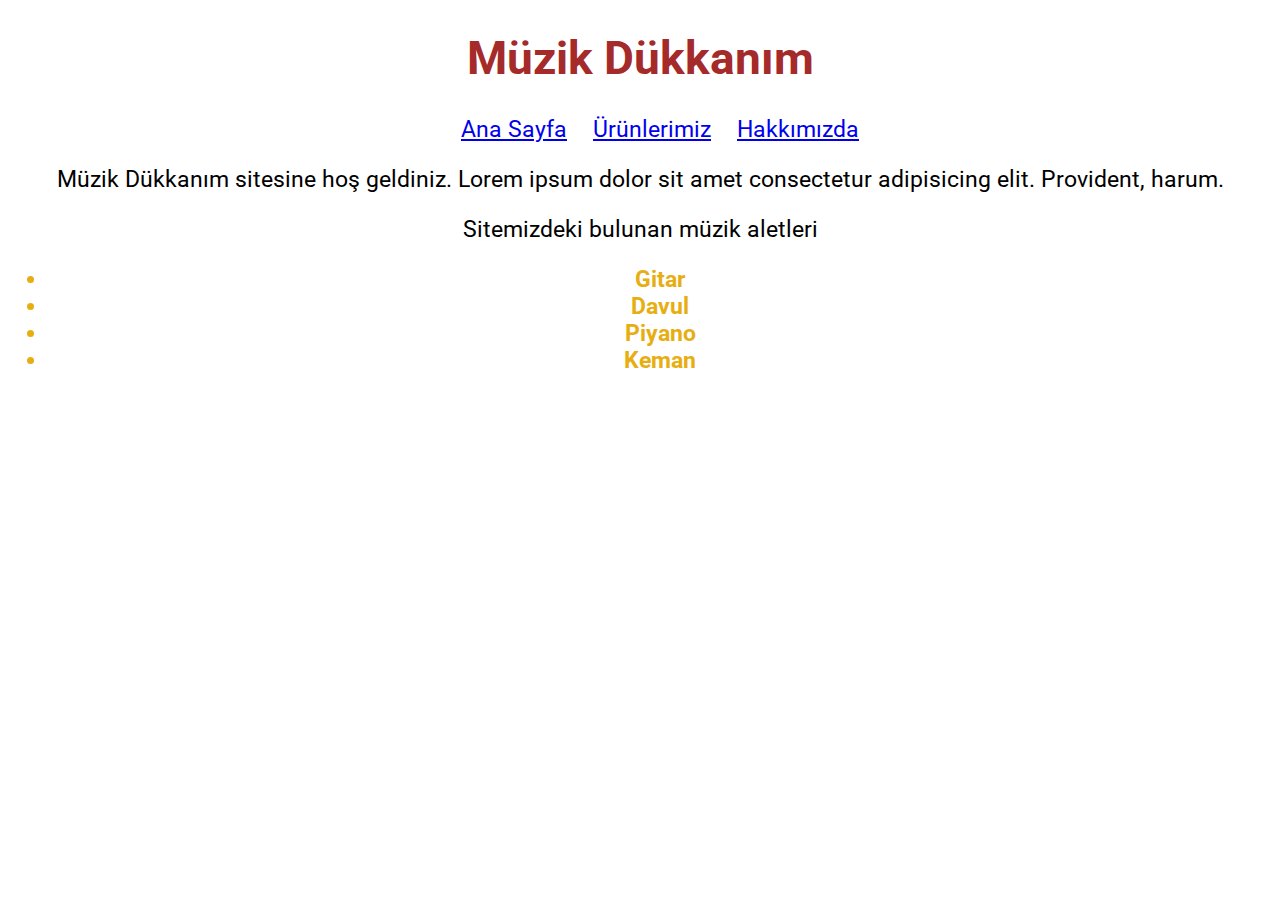
<file: Kodluyoruz-CSS-Odev1/index.html>
<!DOCTYPE html>
<html lang="en">

<head>
    <meta charset="UTF-8">
    <meta http-equiv="X-UA-Compatible" content="IE=edge">
    <meta name="viewport" content="width=device-width, initial-scale=1.0">
    <link rel="preconnect" href="https://fonts.googleapis.com">
    <link rel="preconnect" href="https://fonts.gstatic.com" crossorigin>
    <link href="https://fonts.googleapis.com/css2?family=Roboto:wght@100&display=swap" rel="stylesheet">
    <title>Document</title>
    <style>
        body {
            font-family: 'Roboto', sans-serif;
            font-size: 23px;
        }

        h1 {
            color: brown;
            text-align: center;
        }

        div .menu {
            text-align: center;
        }

        /*class kullanımı*/
        .menu li {
            display: inline;
            padding: 10px;
        }

        p {
            text-align: center;
        }

        /*id kullanımı*/
        #liste {
            text-align: center;
            color: rgb(231, 174, 18);
        }
    </style>
</head>

<body>
    <h1>Müzik Dükkanım</h1>
    <div>
        <!--Class kullanımı-->
        <ul class="menu">
            <li><a href="index.html">Ana Sayfa</a></li>
            <li><a href="urunlerimiz.html">Ürünlerimiz</a></li>
            <li><a href="hakkimizda.html">Hakkımızda</a></li>
        </ul>
    </div>
    <p>
        Müzik Dükkanım sitesine hoş geldiniz. Lorem ipsum dolor sit amet consectetur adipisicing elit. Provident, harum.
    </p>
    <p>
        Sitemizdeki bulunan müzik aletleri
    </p>
    <!--id kullanımı-->
    <ul id="liste">
        <b>
            <li>Gitar</li>
            <li>Davul</li>
            <li>Piyano</li>
            <li>Keman</li>
        </b>
    </ul>
</body>

</html>
</file>
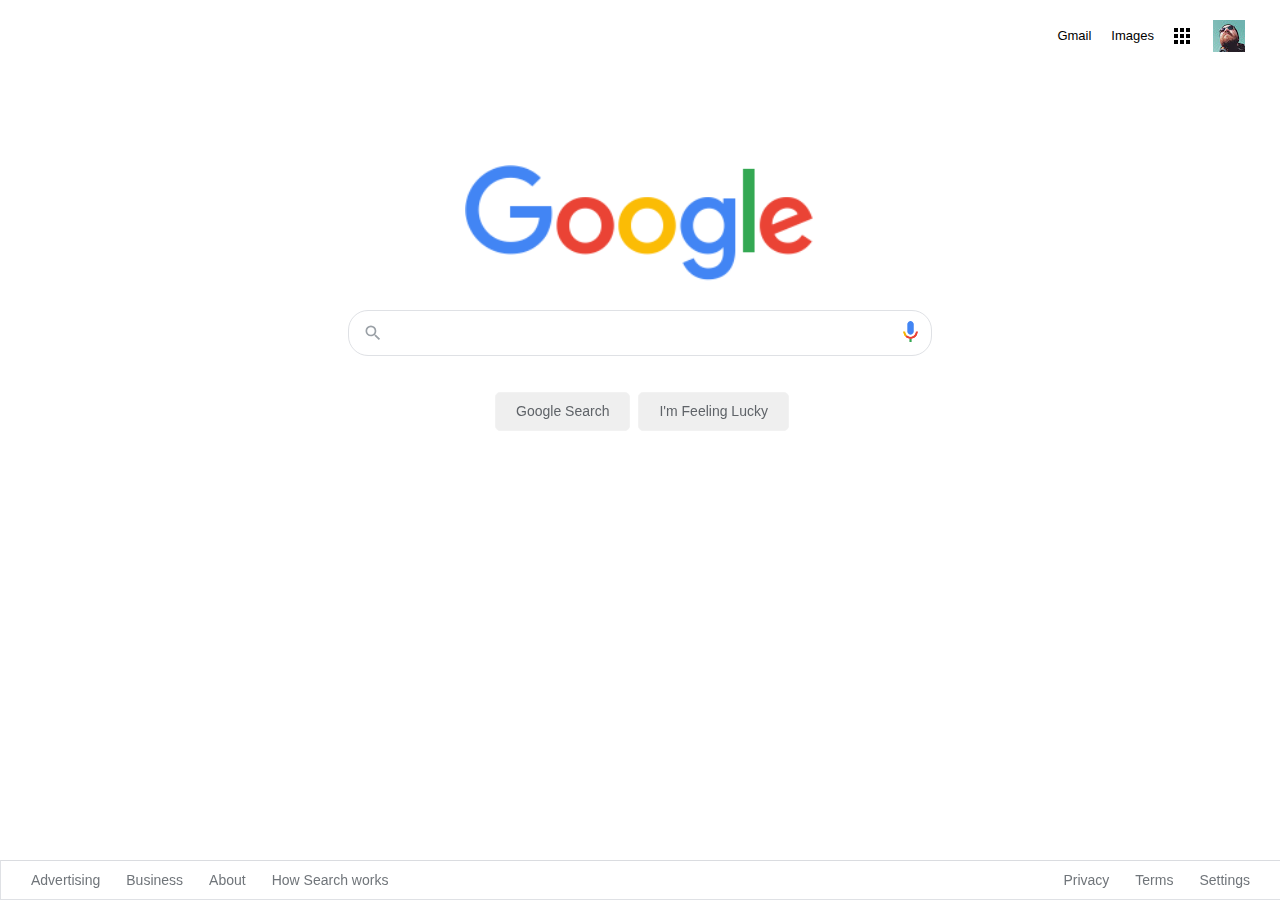
<file: Kodluyoruz-CSS-Odev2/index.html>
<!DOCTYPE html>
<html lang="en">
  <head>
    <meta charset="UTF-8" />
    <meta name="viewport" content="width=device-width, initial-scale=1.0" />
    <link rel="stylesheet" href="style.css" />
    <title>Google</title>
  </head>
  <body>
    <div class="panel">
      <nav>
        <ul class="header">
          <li class="pic headerli">
            <a href="https://www.github.com/cengizcmataraci" target="_blank"
              ><img
                src="img/profilepic.jpg"
                alt=""
                style="margin-right: 1px;"
            /></a>
          </li>
          <li style="margin: 8px" class="headerli">
            <a href="https://www.google.com.tr/intl/en/about/products?tab=wh"
              ><img src="img/appsbutton.svg" alt="" style="width: 16px; height: 16px; margin-right: 3px;"></a
            >
          </li>
          <li style="margin: 8px; margin-left: -2px;" class="headerli">
            <a
              href="https://www.google.com.tr/imghp?hl=en&tab=wi&authuser=0&ogbl"
              >Images</a
            >
          </li>
          <li style="margin: 8px" class="headerli">
            <a href="https://mail.google.com/mail/?tab=wm&authuser=0&ogbl"
              >Gmail</a
            >
          </li>
        </ul>
      </nav>
      <div class="container">
        <img
          src="img/logo.png"
          width="350px"
          alt=""
        />
      </div>
      <div class="search-area">
        <div class="search">
          <div class="search-img">
            <span>
              <svg
                focusable="false"
                xmlns="http://www.w3.org/2000/svg"
                viewBox="0 0 24 24"
              >
                <path
                  d="M15.5 14h-.79l-.28-.27A6.471 6.471 0 0 0 16 9.5 6.5 6.5 0 1 0 9.5 16c1.61 0 3.09-.59 4.23-1.57l.27.28v.79l5 4.99L20.49 19l-4.99-5zm-6 0C7.01 14 5 11.99 5 9.5S7.01 5 9.5 5 14 7.01 14 9.5 11.99 14 9.5 14z"
                ></path>
              </svg>
            </span>
          </div>
          <div class="input-enter">
            <div class="input-area">
              <input
                type="text"
                class="input"
                maxlength="2048"
                autofocus="true"
              />
            </div>
          </div>
          <div class="voice-logo">
            <img src="img/voicelogo.png" alt="">
          </div>
        </div>
      </div>

      <div class="buttons">
        <a href=""
          ><button class="googlesearch">Google Search</button></a
        >
        <a href=""
          ><button class="feelinglucky">I'm Feeling Lucky</button></a
        >
      </div>
    </div>

    <nav>
      <ul class="footer">
        <li class="footerli">
          <a
            href="https://www.google.com/intl/en_tr/ads/?subid=ww-ww-et-g-awa-a-g_hpafoot1_1!o2&utm_source=google.com&utm_medium=referral&utm_campaign=google_hpafooter&fg=1"
            >Advertising</a
          >
        </li>
        <li class="footerli">
          <a
            href="https://www.google.com/services/?subid=ww-ww-et-g-awa-a-g_hpbfoot1_1!o2&utm_source=google.com&utm_medium=referral&utm_campaign=google_hpbfooter&fg=1"
            >Business</a
          >
        </li>
        <li class="footerli">
          <a
            href="https://about.google/?utm_source=google-TR&utm_medium=referral&utm_campaign=hp-footer&fg=1"
            >About</a
          >
        </li>
        <li class="footerli">
          <a href="https://google.com/search/howsearchworks/?fg=1"
            >How Search works</a
          >
        </li>

        <li class="footerli" style="float: right; margin-right: 35px">
          <a href="https://www.google.com/preferences?hl=en">Settings</a>
        </li>

        <li class="footerli" style="float: right">
          <a href="https://policies.google.com/terms?hl=en-TR&fg=1">Terms</a>
        </li>

        <li class="footerli" style="float: right">
          <a href="https://policies.google.com/privacy?hl=en-TR&fg=1">Privacy</a>
        </li>
      </ul>
    </nav>
  </body>
</html>
</file>
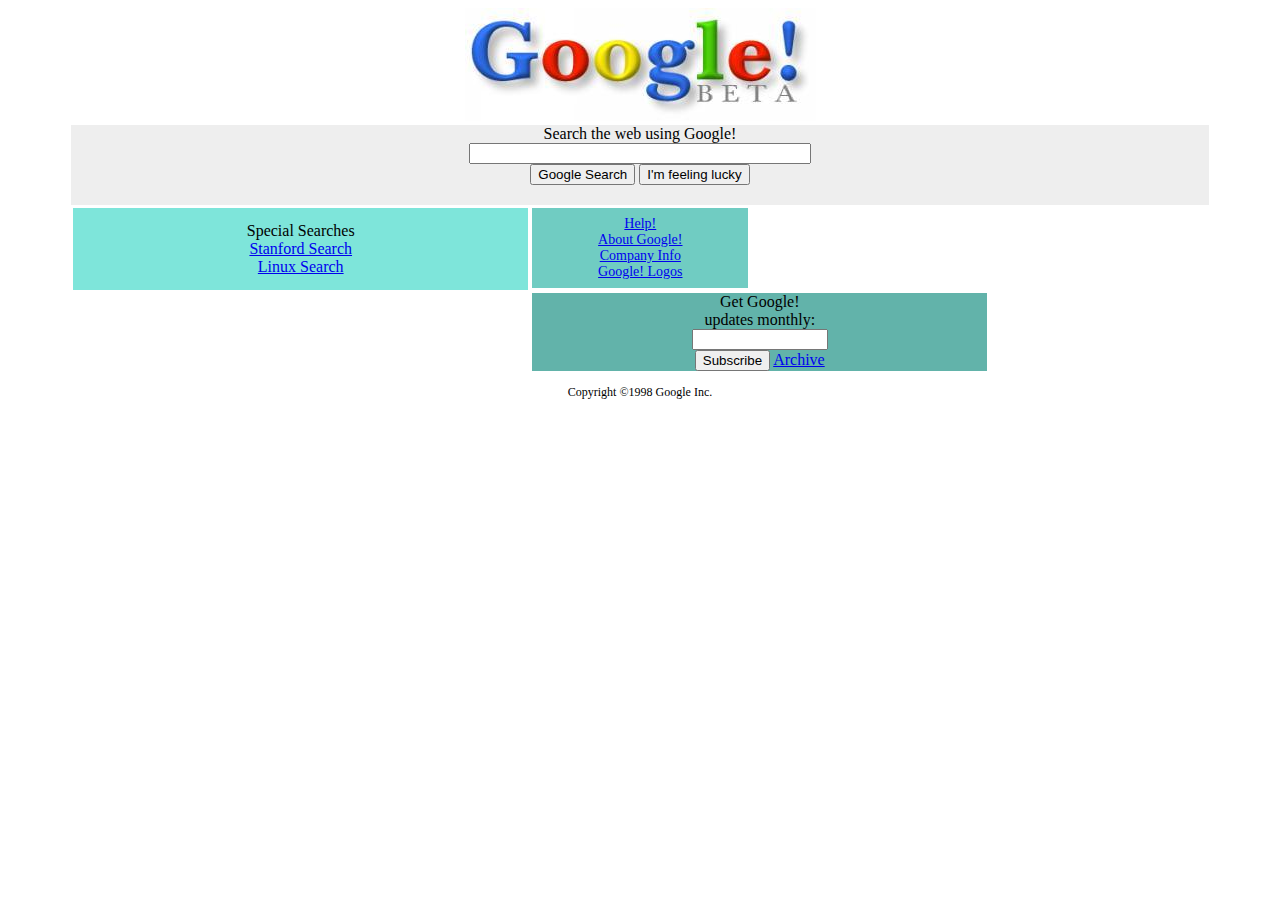
<file: Kodluyoruz-CSS-Odev3/index.html>
<!DOCTYPE html>
<html lang="en">
<head>
    <meta charset="UTF-8">
    <meta http-equiv="X-UA-Compatible" content="IE=edge">
    <meta name="viewport" content="width=device-width, initial-scale=1.0">
    <link rel="stylesheet" href="style.css">
    <title>Document</title>
</head>
<body>
    <div class="container">
        <div class="img-div">
            <img src="google.jpg" alt="">
        </div>
        <div class="container-2">
            <div class="search-div">
                <p> Search the web using Google! </p>
                <input type="text">
                <button>Google Search</button> 
                <button>I'm feeling lucky</button>
            </div>
            <div class="search-link">
                <div class="div1">
                    <p>Special Searches</p>
                    <p><a href="https://web.archive.org/web/19990224014327/http://www.google.com/stanford">Stanford Search</a></p>
                    <p><a href="https://web.archive.org/web/19990221231654/http://www.google.com/linux">Linux Search</a></p>
                </div>
                <div class="div2">
                    <p><a href="https://web.archive.org/web/19990221212930if_/http://www.google.com/help.html">Help!</a></p>
                    <p><a href="https://web.archive.org/web/19990427105230if_/http://www.google.com/about.html">About Google!</a></p>
                    <p><a href="https://web.archive.org/web/19990221202430if_/http://www.google.com/company.html">Company Info</a></p>
                    <p><a href="https://web.archive.org/web/19990224043535if_/http://www.google.com/stickers.html">Google! Logos</a></p>
                </div>
                <div class="div3">
                    <p>Get Google!</p>
                    <p>updates monthly:</p>
                    <input type="text">
                    <button>Subscribe</button>
                    <a href="https://web.archive.org/web/19990116224431/http://www.findmail.com/list/google-friends">Archive</a>
                </div>
            </div>
        </div>
        <div>
            <footer>Copyright ©1998 Google Inc.</footer>
        </div>
    </div>
</body>
</html>
</file>
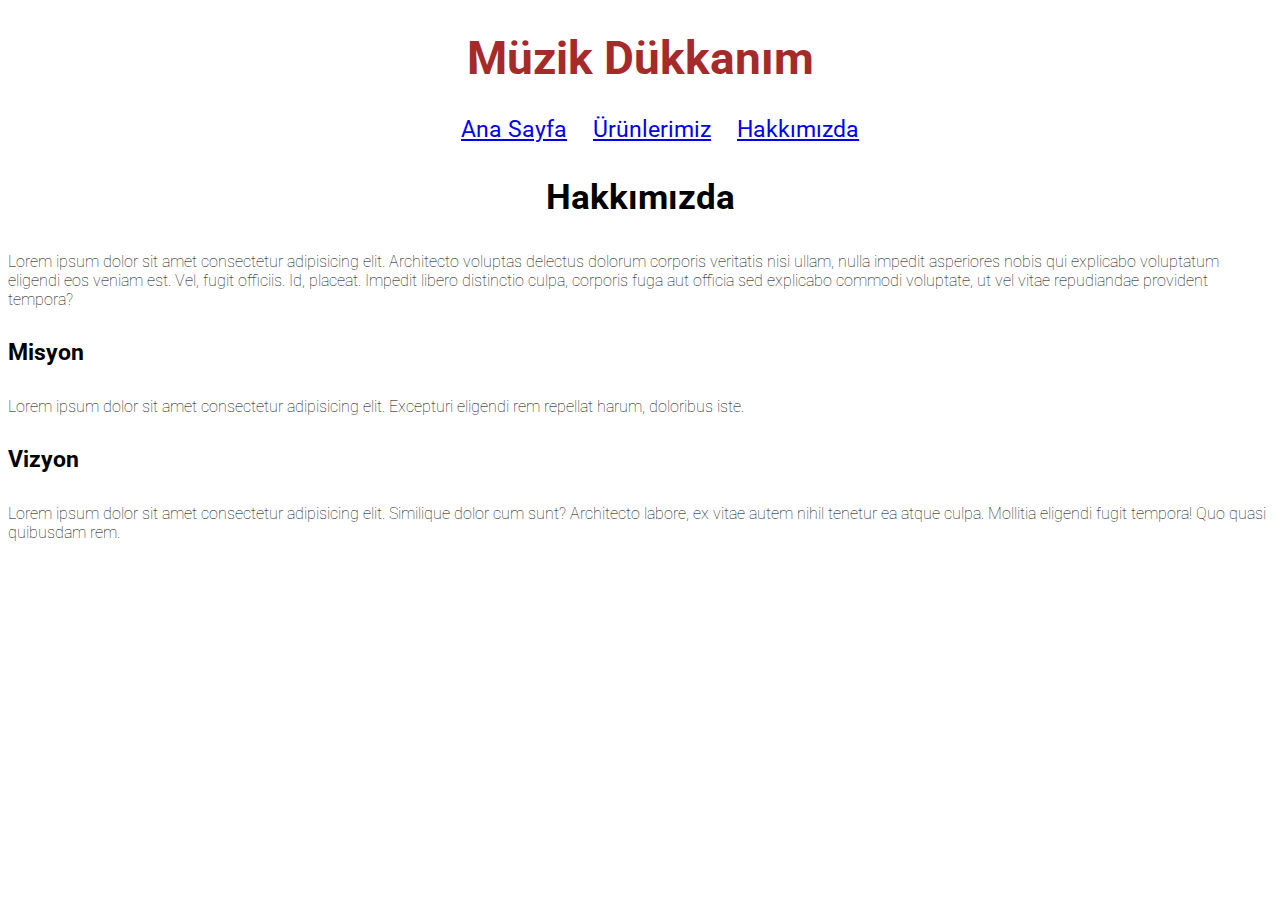
<file: Kodluyoruz-CSS-Odev1/hakkimizda.html>
<!DOCTYPE html>
<html lang="en">

<head>
    <meta charset="UTF-8">
    <meta http-equiv="X-UA-Compatible" content="IE=edge">
    <meta name="viewport" content="width=device-width, initial-scale=1.0">
    <link rel="preconnect" href="https://fonts.googleapis.com">
    <link rel="preconnect" href="https://fonts.gstatic.com" crossorigin>
    <link href="https://fonts.googleapis.com/css2?family=Roboto:wght@100&display=swap" rel="stylesheet">
    <title>Document</title>
    <style>
        body {
            font-family: 'Roboto', sans-serif;
            font-size: 23px;
        }

        h1 {
            color: brown;
            text-align: center;
        }

        div .menu {
            text-align: center;
        }

        /*class kullanımı*/
        .menu li {
            display: inline;
            padding: 10px;
        }

        #baslik {
            font-weight: bolder;
            font-size: 1.5em;
            text-align: center;
        }

        p {
            font-size: 16px;
            font-weight: lighter;
        }
    </style>
</head>

<body>
    <h1>Müzik Dükkanım</h1>
    <div>
        <!--Class kullanımı-->
        <ul class="menu">
            <li><a href="index.html">Ana Sayfa</a></li>
            <li><a href="urunlerimiz.html">Ürünlerimiz</a></li>
            <li><a href="hakkimizda.html">Hakkımızda</a></li>
        </ul>
        <p id="baslik">Hakkımızda</p>
        <p>
            Lorem ipsum dolor sit amet consectetur adipisicing elit. Architecto voluptas delectus dolorum corporis
            veritatis nisi ullam, nulla impedit asperiores nobis qui explicabo voluptatum eligendi eos veniam est. Vel,
            fugit officiis. Id, placeat. Impedit libero distinctio culpa, corporis fuga aut officia sed explicabo
            commodi voluptate, ut vel vitae repudiandae provident tempora?
        </p>
        <h4>Misyon</h4>
        <p>
            Lorem ipsum dolor sit amet consectetur adipisicing elit. Excepturi eligendi rem repellat harum, doloribus
            iste.
        </p>
        <h4>Vizyon</h4>
        <p>Lorem ipsum dolor sit amet consectetur adipisicing elit. Similique dolor cum sunt? Architecto labore, ex
            vitae autem nihil tenetur ea atque culpa. Mollitia eligendi fugit tempora! Quo quasi quibusdam rem.</p>
    </div>

</body>

</html>
</file>
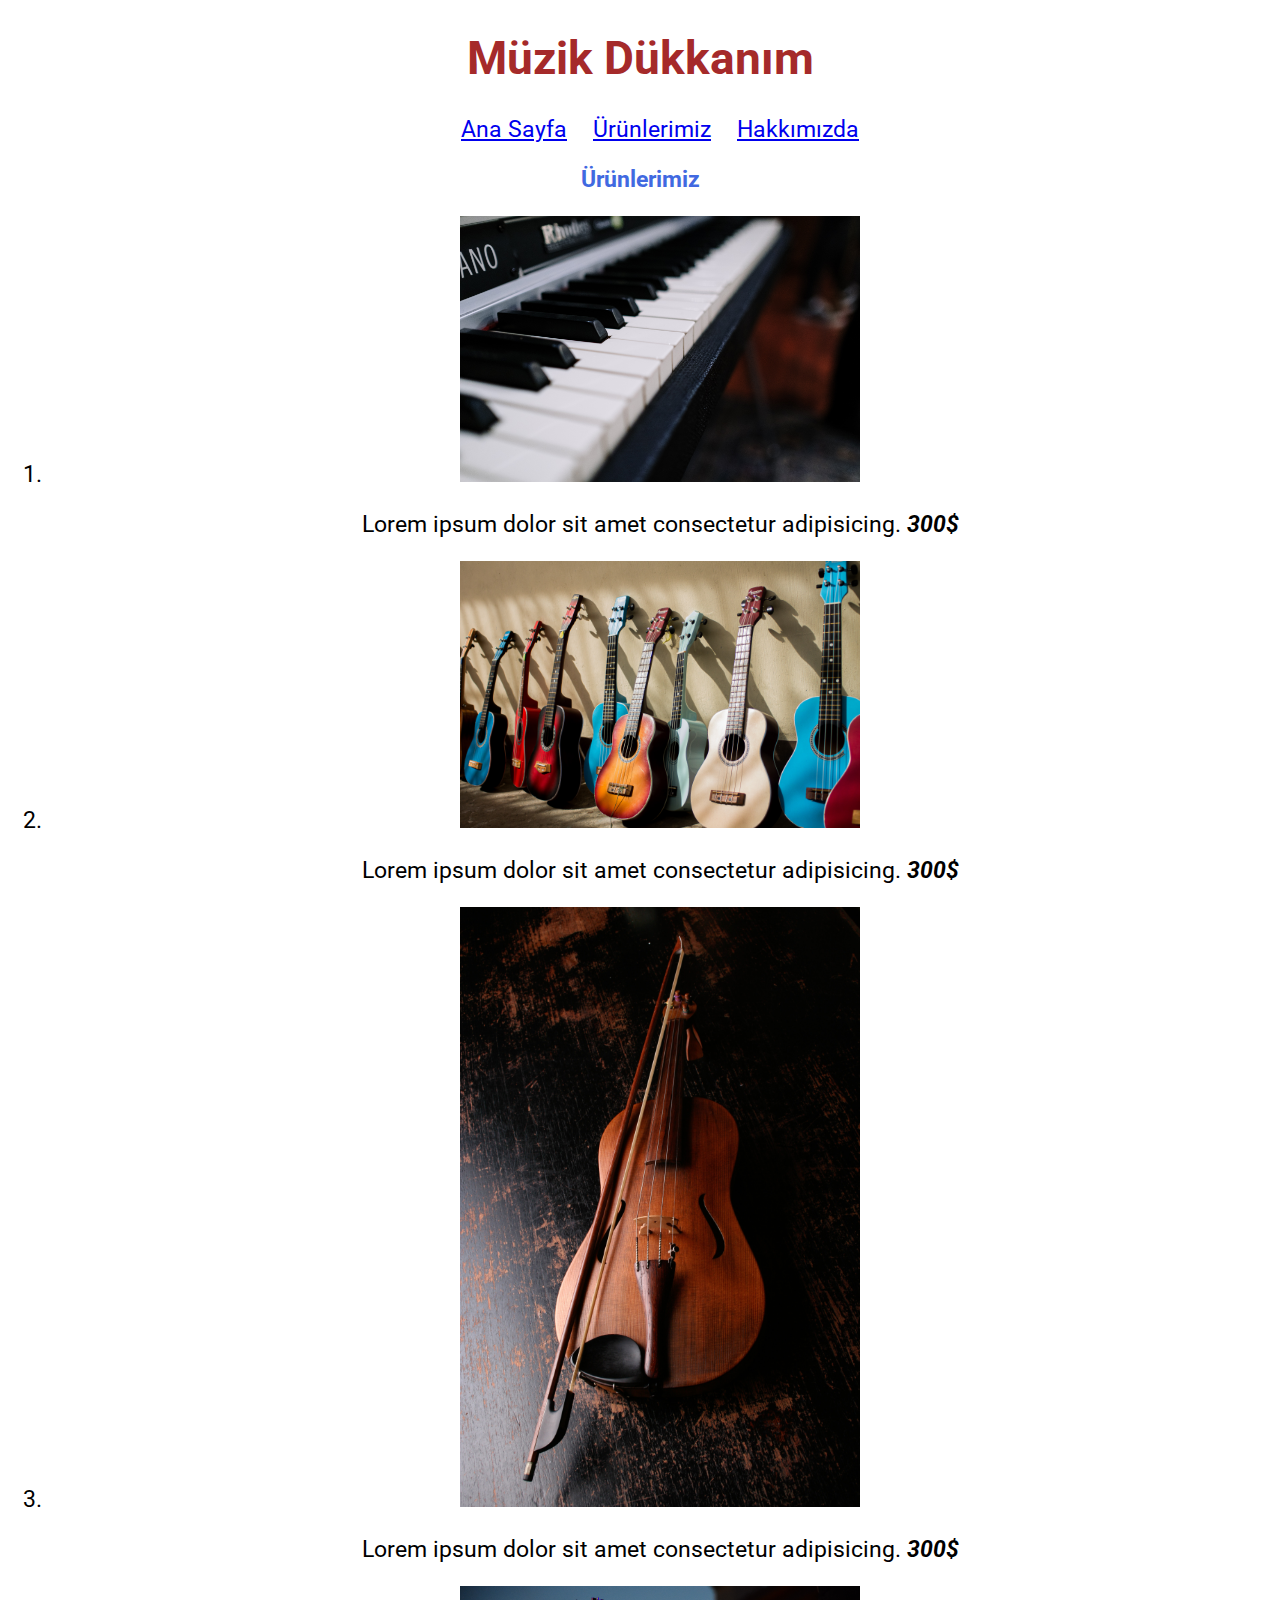
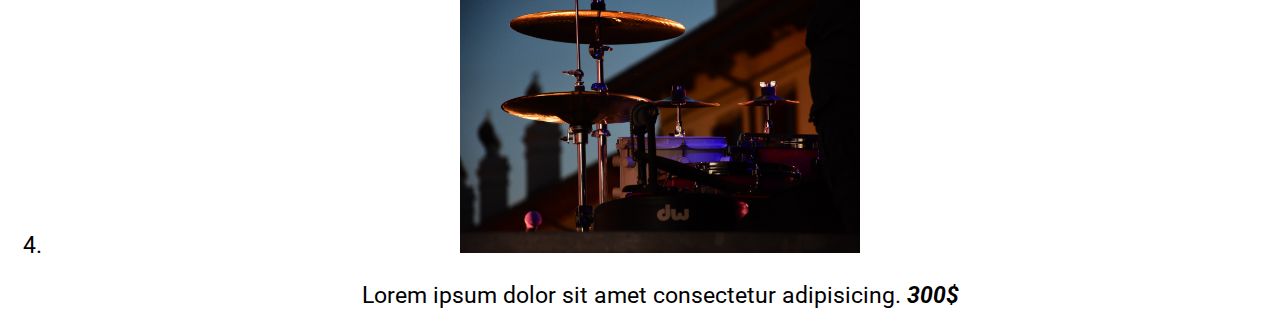
<file: Kodluyoruz-CSS-Odev1/urunlerimiz.html>
<!DOCTYPE html>
<html lang="en">

<head>
    <meta charset="UTF-8">
    <meta http-equiv="X-UA-Compatible" content="IE=edge">
    <meta name="viewport" content="width=device-width, initial-scale=1.0">
    <link rel="preconnect" href="https://fonts.googleapis.com">
    <link rel="preconnect" href="https://fonts.gstatic.com" crossorigin>
    <link href="https://fonts.googleapis.com/css2?family=Roboto:wght@100&display=swap" rel="stylesheet">
    <title>Document</title>
    <style>
        body {
            font-family: 'Roboto', sans-serif;
            font-size: 23px;
        }

        h1 {
            color: brown;
            text-align: center;
        }

        div .menu {
            text-align: center;
        }

        .menu li {
            display: inline;
            padding: 10px;
        }

        .price{
            font-weight: bolder;
            font-style: italic;
        }
        ol{
            text-align: center;
        }

    </style>
</head>

<body>
    <h1>Müzik Dükkanım</h1>
    <div>
        <ul class="menu">
            <li><a href="index.html">Ana Sayfa</a></li>
            <li><a href="urunlerimiz.html">Ürünlerimiz</a></li>
            <li><a href="hakkimizda.html">Hakkımızda</a></li>
        </ul>
    </div>
    <!--inline CSS-->
    <p style="color: royalblue; font-weight: bold; text-align: center;">Ürünlerimiz</p>

    <ol>
        <li>
            <img src="img/1.jpg" width="400px" alt="">
            <p>Lorem ipsum dolor sit amet consectetur adipisicing. <span class="price">300$</span></p>
        </li>
        <li>
            <img src="img/2.jpg" width="400px" alt="">
            <p>Lorem ipsum dolor sit amet consectetur adipisicing. <span class="price">300$</span></p>
        </li>
        <li>
            <img src="img/3.jpg" width="400px" alt="">
            <p>Lorem ipsum dolor sit amet consectetur adipisicing. <span class="price">300$</span></p>
        </li>
        <li>
            <img src="img/4.jpg" width="400px" alt="">
            <p>Lorem ipsum dolor sit amet consectetur adipisicing. <span class="price">300$</span></p>
        </li>
    </ol>
   
</body>

</html>
</file>
<file: Kodluyoruz-CSS-Odev2/style.css>
.header {
    list-style-type: none;
    margin: 10px;
    overflow: hidden;
    margin-right: 16px;
    font-family: arial,sans-serif;
    font-size: 13px;
  }
  
  .headerli a {
    display: inline;
    float: right;
    color: black;
    text-align: center;
    padding: 5px 5px;
    text-decoration: none;
    padding: 10px;
  }
  
  .headerli a:hover {
    text-decoration: underline;
  }
  
  .container {
    text-align: center;
    margin: 100px;
  }
  
  .search-area {
    background: #fff;
    display: flex;
    border: 1px solid #dfe1e5;
    box-shadow: none;
    z-index: 3;
    height: 44px;
    margin: 0 auto;
    margin-top: -77px;
    width: 582px;
    border-radius: 20px
  }
  
  .search-area:hover {
  box-shadow: 0 2px 3px 0 rgba(0,0,0,0.24), 0 2px 5px 0 rgba(0,0,0,0.19);
  }
  
  .search {
    flex: 1;
    display: flex;
    padding: 5px 8px 0 16px;
    padding-left: 14px;
  }
  
  .search-img {
    display: flex;
    align-items: center;
    padding-right: 13px;
    margin-top: -5px;
  }
  
  .search-img span {
    color: #9aa0a6;
    height: 20px;
    width: 20px;
    margin-top: 0px;
    display: inline-block;
    fill: currentColor;
    line-height: 24px;
    position: relative;
  }
  
  .input-enter {
    display: flex;
    flex: 1;
    flex-wrap: wrap;
  }
  
  .input-area {
    color: transparent;
    flex: 100%;
    white-space: pre;
    font: 16px arial, sans-serif;
    line-height: 34px;
    height: 34px !important;
    display: block;
    
  }
  
  .input {
    margin: 0;
    padding: 0;
    color: rgba(0, 0, 0, 0.87);
    word-wrap: break-word;
    outline: none;
    display: flex;
    flex: 100%;
    margin-top: -68px;
    font: 16px arial, sans-serif;
    line-height: 34px;
    height: 34px !important;
    text-rendering: auto;
    letter-spacing: normal;
    word-spacing: normal;
    text-transform: none;
    text-indent: 0px;
    text-shadow: none;
    text-align: start;
    appearance: textfield;
    cursor: text;
    width: 90%;
    border: none;
  }
  
  .googlesearch {
    margin: 11px 4px;
    padding: 0 16px;
    line-height: 27px;
    min-width: 54px;
    text-align: center;
    cursor: pointer;
    user-select: none;
    border: 1px solid #f2f2f2;
    color: #5f6368;
    font-family: Arial, Helvetica, sans-serif;
    font-size: 14px;
    margin-top: 36px;
    padding: 5px 20px;
    border-radius: 5px;
  }
  
  .googlesearch:hover, .feelinglucky:hover{
    border:1px solid #c1c5c9;
    color: black;
  }
  
  .feelinglucky {
    padding: 0 16px;
    line-height: 27px;
    min-width: 54px;
    text-align: center;
    cursor: pointer;
    user-select: none;
    border: 1px solid #f2f2f2;
    color: #5f6368;
    font-family: Arial, Helvetica, sans-serif;
    font-size: 14px;
    margin-top: 36px;
    padding: 5px 20px;
    border-radius: 5px;
  }
  
  .footer {
    margin: 0;
    padding: 0;
    overflow: hidden;
    border: 1px solid #dfe1e5;
    border-top: 1px solid #dadce0;
    position: fixed;
    bottom: 0;
    width: 100%;
    margin-left: -8px;
    line-height: 10px;
  }
  
  .footerli {
    float: left;
    list-style-type: none;
  }
  
  .footerli a {
    display: block;
    color: #70757a;
    text-align: center;
    padding: 14px 16px;
    text-decoration: none;
    font-family: arial, sans-serif;
    font-size: 14px;
    margin-left: 14px;
    margin-right: -20px;
  }
  
  .footerli a:hover {
    text-decoration: underline;
  }
  
  .buttons{
    text-align: center;
  }
  
  .voice-logo img{
    margin-top: 3px;
    width: 25px;
  }
</file>
<file: Kodluyoruz-CSS-Odev3/style.css>
*{
    box-sizing: border-box;
}
.img-div {
    text-align: center;
}

.container-2 {
    width: 90%;
    margin: 0 auto;
}

.search-div {
    text-align: center;
   justify-content: center;
   margin: 0 auto;
   background-color: #EEEEEE;
   padding-bottom: 20px;
}

.search-div p{
    margin: 0;
    padding: 0;
}
input{
    width: 30%;
    display: block;
    margin: auto;
}

.search-link{
text-align: center;
margin: 0 auto;

}

.search-link div{
    float: left;
    margin: 2px;
    margin-top: 3px;
}

.search-link p{
    margin: 0;
}

.div1{
    background-color: #7EE5DA;
    width: 40%;
    padding: 14px;
}

.div2{
    background-color: #70CCC2;
    width: 19%;
    font-size: 14px;
    padding: 8px;
}

.div3{
    background-color: #62B3AA;
    width: 40%;
}

footer{
    content: '';
    clear: both;
    text-align: center;
    font-size: 12px;
    padding-top: 12px;
}
</file>
